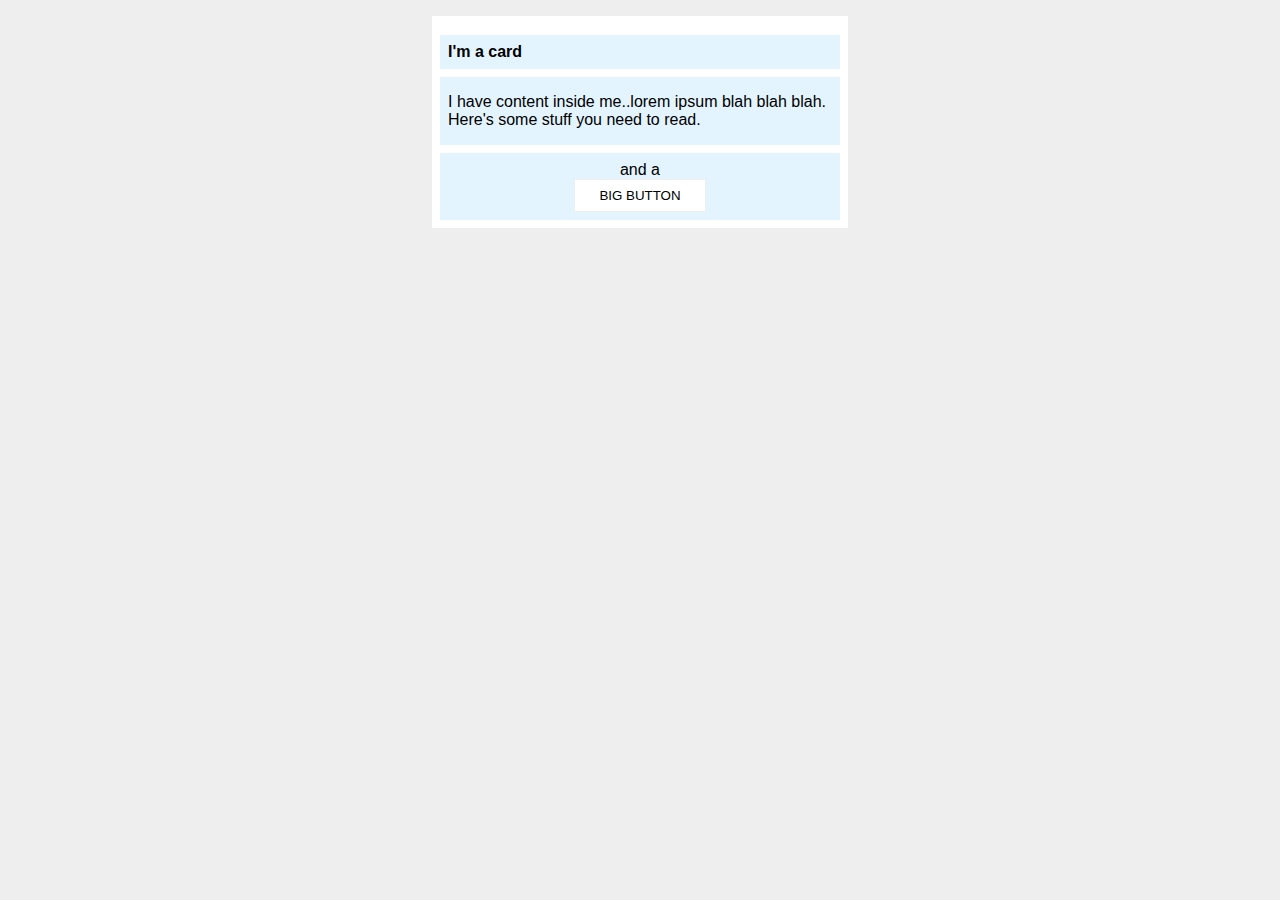
<file: foundations/block-and-inline/02-margin-and-padding-2/index.html>
<!DOCTYPE html>
<html lang="en">
  <head>
    <meta charset="UTF-8" />
    <meta http-equiv="X-UA-Compatible" content="IE=edge" />
    <meta name="viewport" content="width=device-width, initial-scale=1.0" />
    <title>Margin and Padding exercise 2</title>
    <link rel="stylesheet" href="style.css" />
  </head>
  <body>
    <div class="card">
      <h1 class="title">I'm a card</h1>
      <div class="content">
        I have content inside me..lorem ipsum blah blah blah. Here's some stuff
        you need to read.
      </div>
      <div class="button-container">and a <button>BIG BUTTON</button></div>
    </div>
  </body>
</html>
</file>
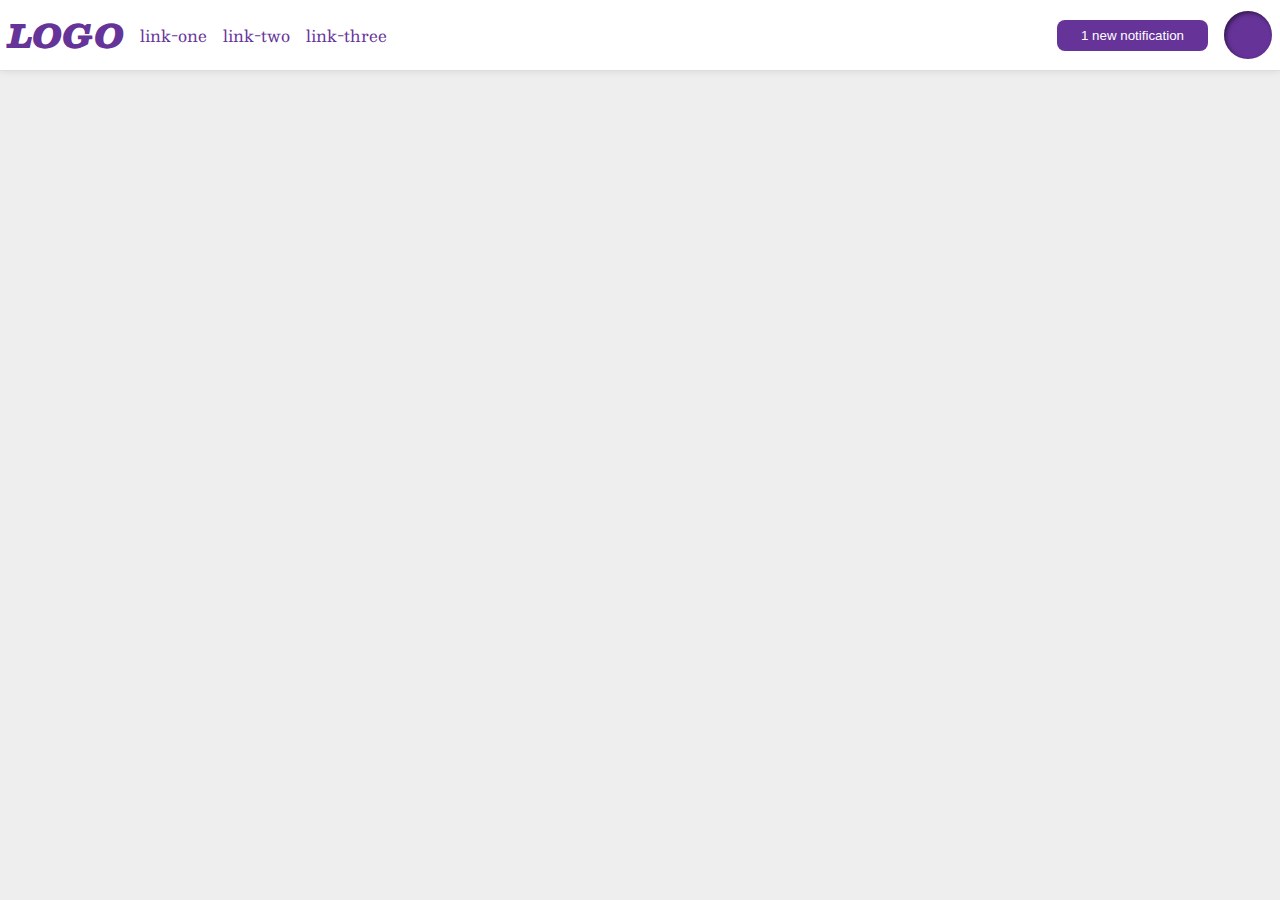
<file: foundations/flex/03-flex-header-2/index.html>
<!DOCTYPE html>
<html lang="en">
  <head>
    <meta charset="UTF-8" />
    <meta http-equiv="X-UA-Compatible" content="IE=edge" />
    <meta name="viewport" content="width=device-width, initial-scale=1.0" />
    <title>Flex Header 2</title>
    <link rel="stylesheet" href="style.css" />
  </head>
  <body>
    <div class="header">
      <div class="nav-left">
        <div class="logo">LOGO</div>
        <ul class="links">
          <li><a href="https://google.com">link-one</a></li>
          <li><a href="https://google.com">link-two</a></li>
          <li><a href="https://google.com">link-three</a></li>
        </ul>
      </div>
      <div class="nav-right">
        <button class="notifications">1 new notification</button>
        <div class="profile-image"></div>
      </div>
    </div>
  </body>
</html>
</file>
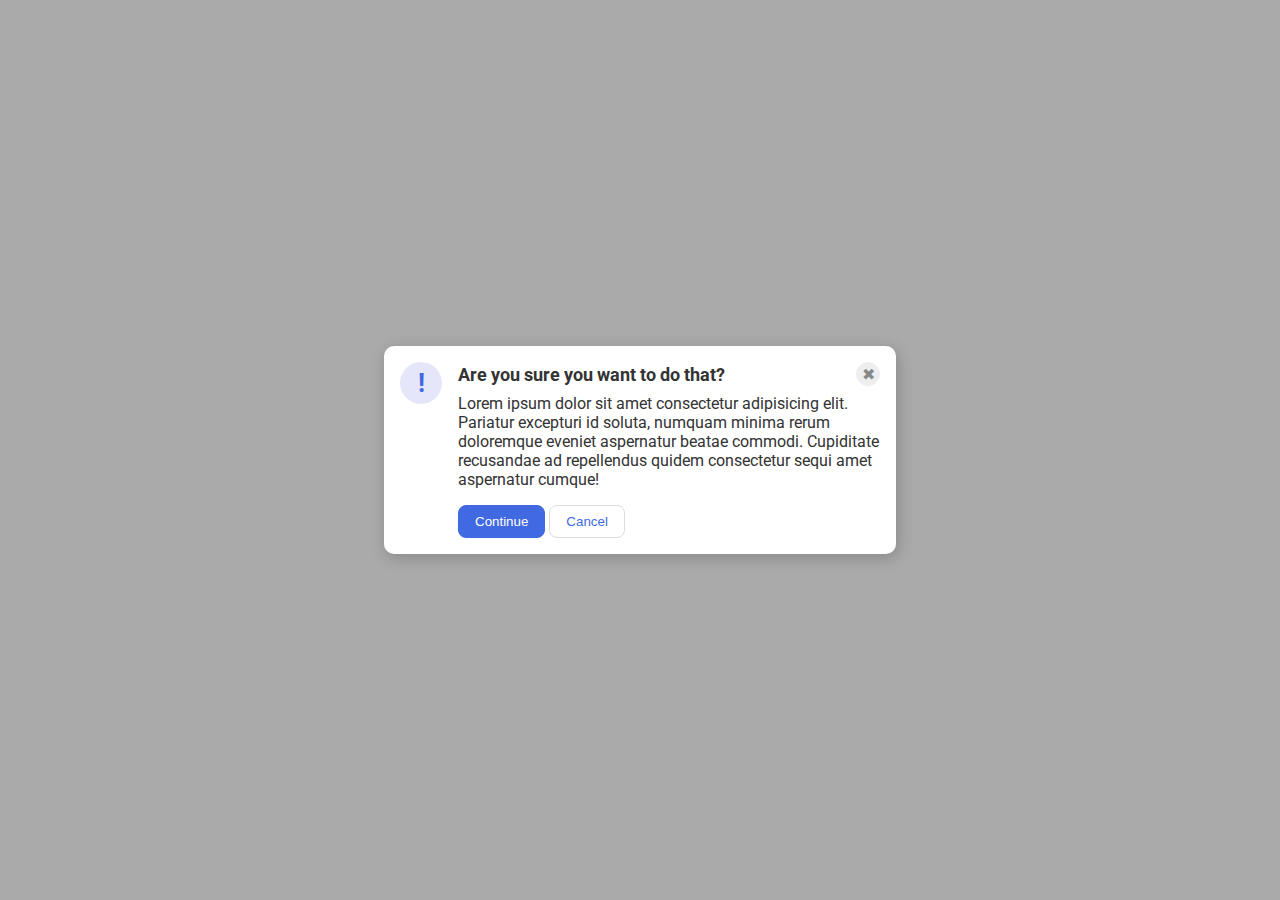
<file: foundations/flex/05-flex-modal/index.html>
<!DOCTYPE html>
<html lang="en">
  <head>
    <meta charset="UTF-8" />
    <meta http-equiv="X-UA-Compatible" content="IE=edge" />
    <meta name="viewport" content="width=device-width, initial-scale=1.0" />
    <link rel="stylesheet" href="style.css" />
    <title>Modal</title>
  </head>
  <body>
    <div class="modal">
      <div class="icon">!</div>
      <div class="container">
        <div class="header">
          Are you sure you want to do that?
          <button class="close-button">✖</button>
        </div>
        <div class="text">
          Lorem ipsum dolor sit amet consectetur adipisicing elit. Pariatur
          excepturi id soluta, numquam minima rerum doloremque eveniet
          aspernatur beatae commodi. Cupiditate recusandae ad repellendus quidem
          consectetur sequi amet aspernatur cumque!
        </div>
        <button class="continue">Continue</button>
        <button class="cancel">Cancel</button>
      </div>
    </div>
  </body>
</html>
</file>
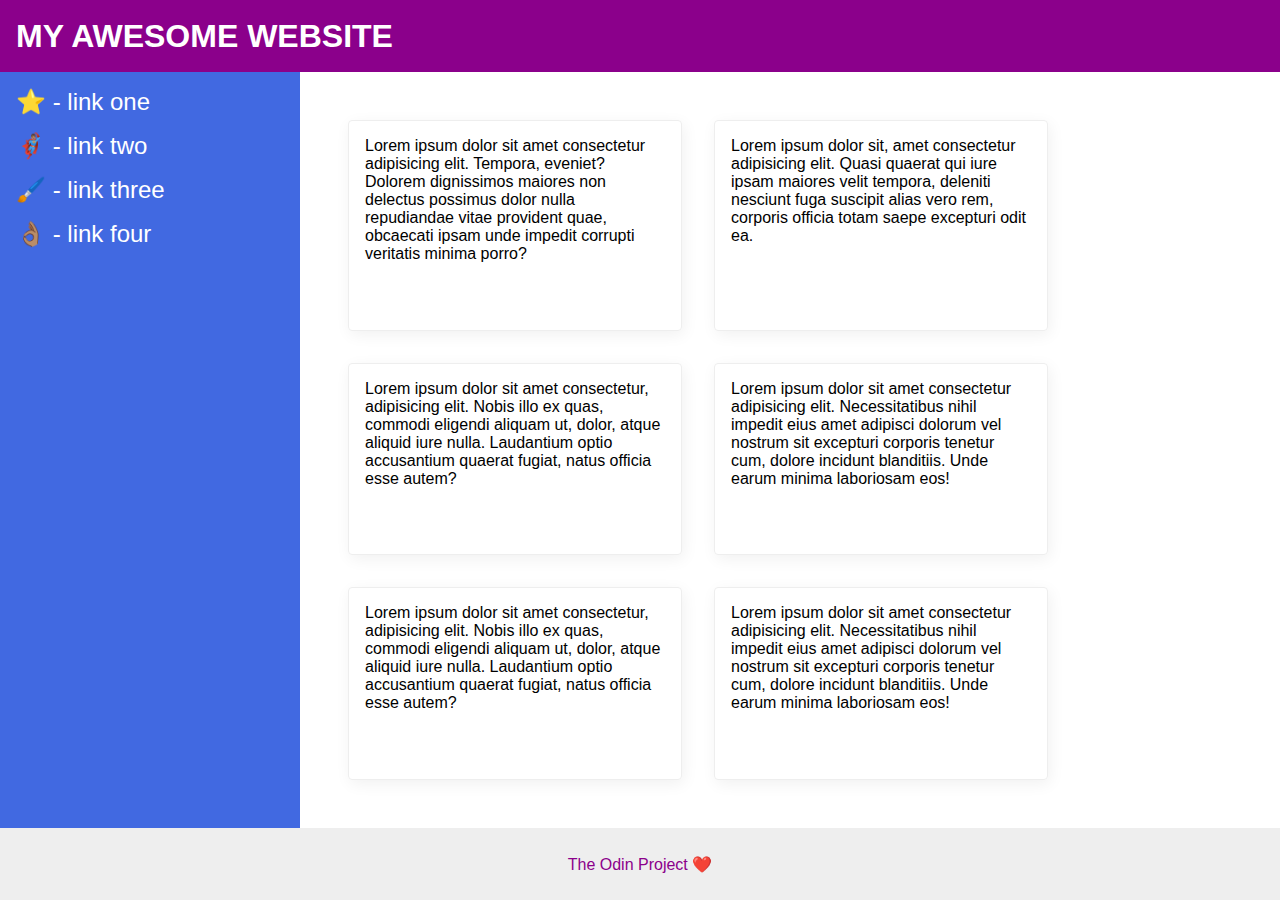
<file: foundations/flex/07-flex-layout-2/index.html>
<!DOCTYPE html>
<html lang="en">
  <head>
    <meta charset="UTF-8" />
    <meta http-equiv="X-UA-Compatible" content="IE=edge" />
    <meta name="viewport" content="width=device-width, initial-scale=1.0" />
    <title>The Holy Grail</title>
    <link rel="stylesheet" href="style.css" />
  </head>
  <body>
    <div class="header">MY AWESOME WEBSITE</div>

    <main>
      <div class="sidebar">
        <ul>
          <li><a href="#">⭐ - link one</a></li>
          <li><a href="#">🦸🏽‍♂️ - link two</a></li>
          <li><a href="#">🖌️ - link three</a></li>
          <li><a href="#">👌🏽 - link four</a></li>
        </ul>
      </div>

      <div class="cards">
        <div class="card">
          Lorem ipsum dolor sit amet consectetur adipisicing elit. Tempora,
          eveniet? Dolorem dignissimos maiores non delectus possimus dolor nulla
          repudiandae vitae provident quae, obcaecati ipsam unde impedit
          corrupti veritatis minima porro?
        </div>
        <div class="card">
          Lorem ipsum dolor sit, amet consectetur adipisicing elit. Quasi
          quaerat qui iure ipsam maiores velit tempora, deleniti nesciunt fuga
          suscipit alias vero rem, corporis officia totam saepe excepturi odit
          ea.
        </div>
        <div class="card">
          Lorem ipsum dolor sit amet consectetur, adipisicing elit. Nobis illo
          ex quas, commodi eligendi aliquam ut, dolor, atque aliquid iure nulla.
          Laudantium optio accusantium quaerat fugiat, natus officia esse autem?
        </div>
        <div class="card">
          Lorem ipsum dolor sit amet consectetur adipisicing elit.
          Necessitatibus nihil impedit eius amet adipisci dolorum vel nostrum
          sit excepturi corporis tenetur cum, dolore incidunt blanditiis. Unde
          earum minima laboriosam eos!
        </div>
        <div class="card">
          Lorem ipsum dolor sit amet consectetur, adipisicing elit. Nobis illo
          ex quas, commodi eligendi aliquam ut, dolor, atque aliquid iure nulla.
          Laudantium optio accusantium quaerat fugiat, natus officia esse autem?
        </div>
        <div class="card">
          Lorem ipsum dolor sit amet consectetur adipisicing elit.
          Necessitatibus nihil impedit eius amet adipisci dolorum vel nostrum
          sit excepturi corporis tenetur cum, dolore incidunt blanditiis. Unde
          earum minima laboriosam eos!
        </div>
      </div>
    </main>

    <div class="footer">The Odin Project ❤️</div>
  </body>
</html>
</file>
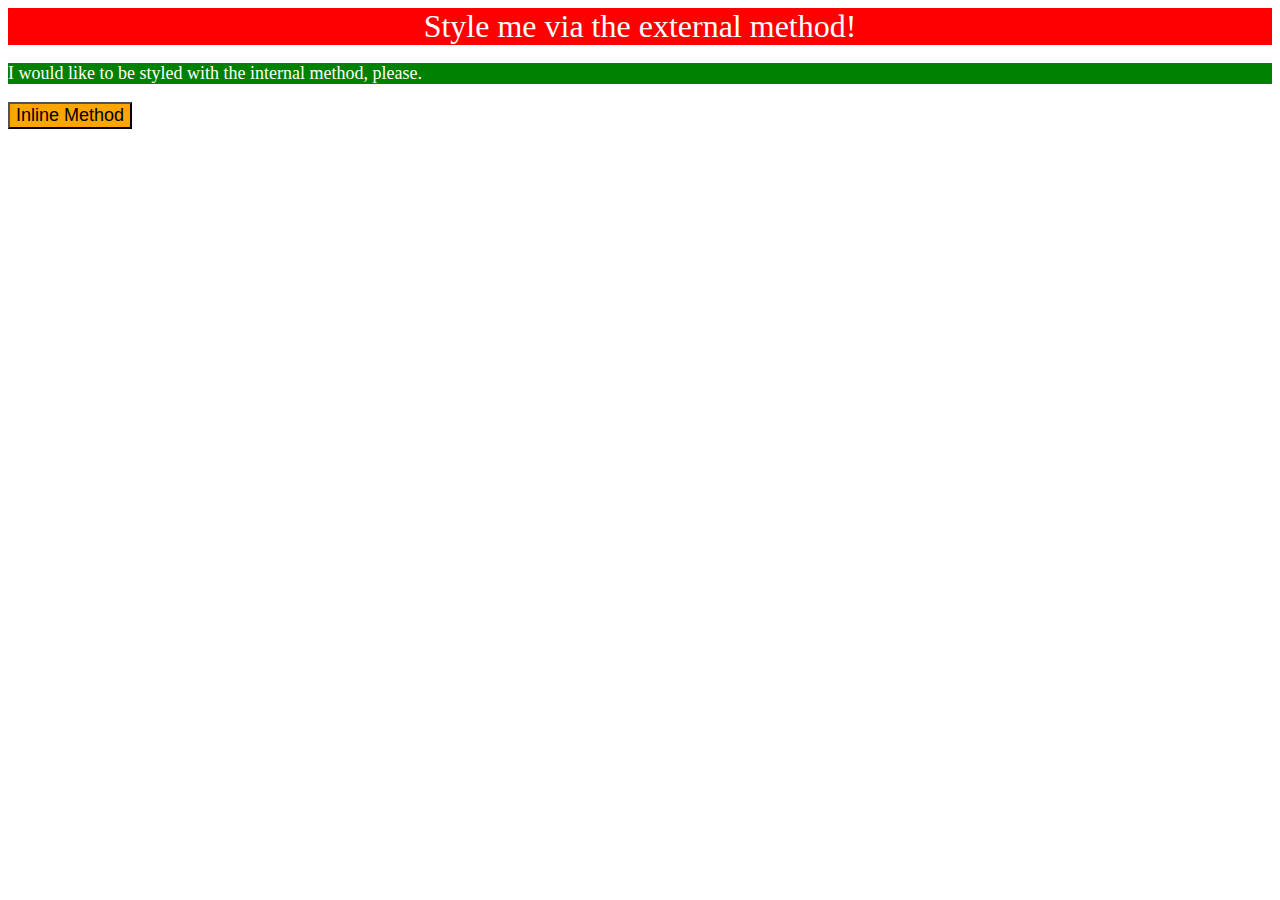
<file: foundations/intro-to-css/01-css-methods/index.html>
<!DOCTYPE html>
<html lang="en">
  <head>
    <meta charset="UTF-8" />
    <meta http-equiv="X-UA-Compatible" content="IE=edge" />
    <meta name="viewport" content="width=device-width, initial-scale=1.0" />
    <title>Methods for Adding CSS</title>
    <link rel="stylesheet" href="./style.css" />
    <style>
      p {
        background-color: green;
        color: white;
        font-size: 18px;
      }
    </style>
  </head>
  <body>
    <div>Style me via the external method!</div>
    <p>I would like to be styled with the internal method, please.</p>
    <button style="background-color: orange; font-size: 18px">
      Inline Method
    </button>
  </body>
</html>
</file>
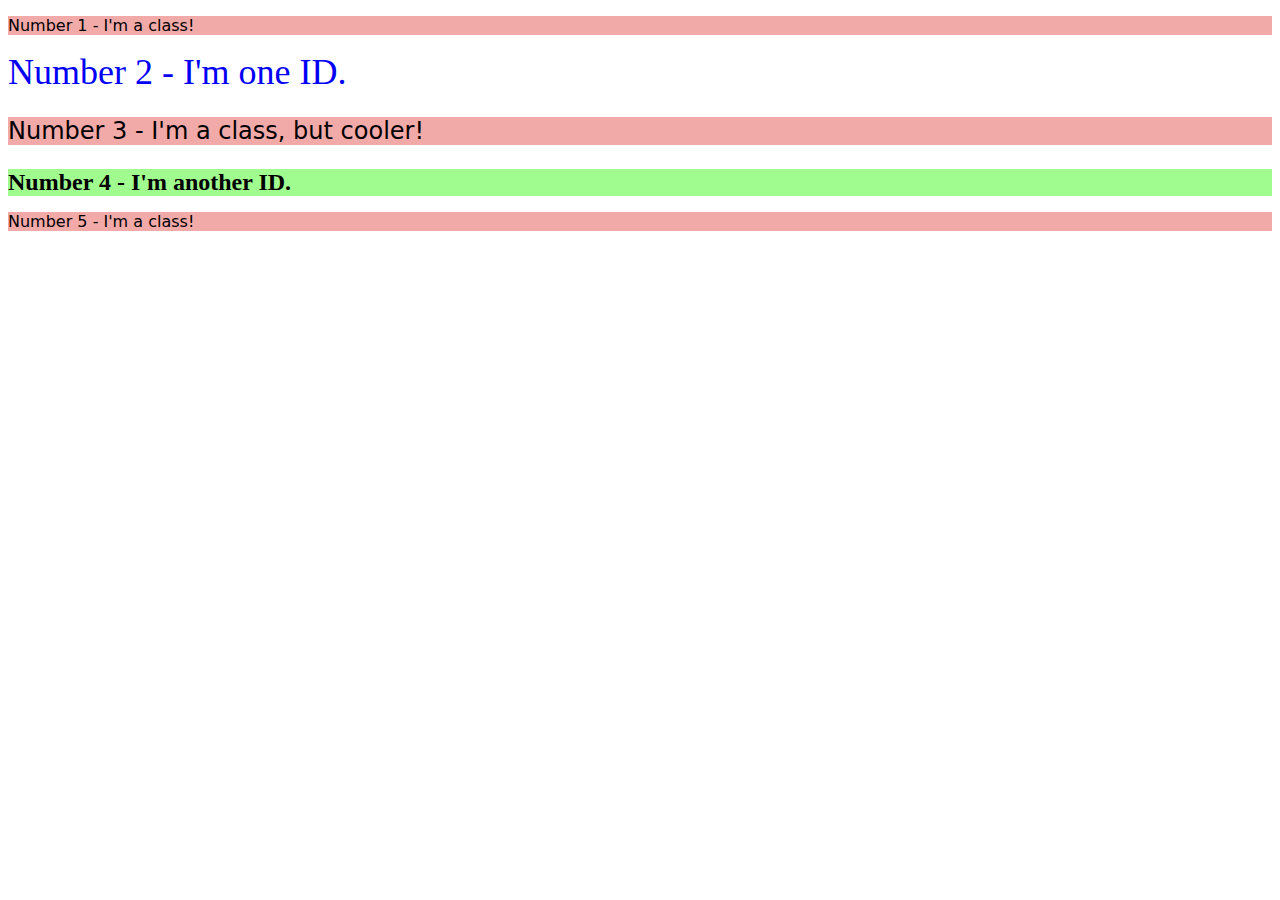
<file: foundations/intro-to-css/02-class-id-selectors/index.html>
<!DOCTYPE html>
<html lang="en">
  <head>
    <meta charset="UTF-8" />
    <meta http-equiv="X-UA-Compatible" content="IE=edge" />
    <meta name="viewport" content="width=device-width, initial-scale=1.0" />
    <title>Class and ID Selectors</title>
    <link rel="stylesheet" href="style.css" />
  </head>
  <body>
    <p class="odd">Number 1 - I'm a class!</p>
    <div id="second">Number 2 - I'm one ID.</div>
    <p class="odd big-font">Number 3 - I'm a class, but cooler!</p>
    <div id="fourth" class="big-font">Number 4 - I'm another ID.</div>
    <p class="odd">Number 5 - I'm a class!</p>
  </body>
</html>
</file>
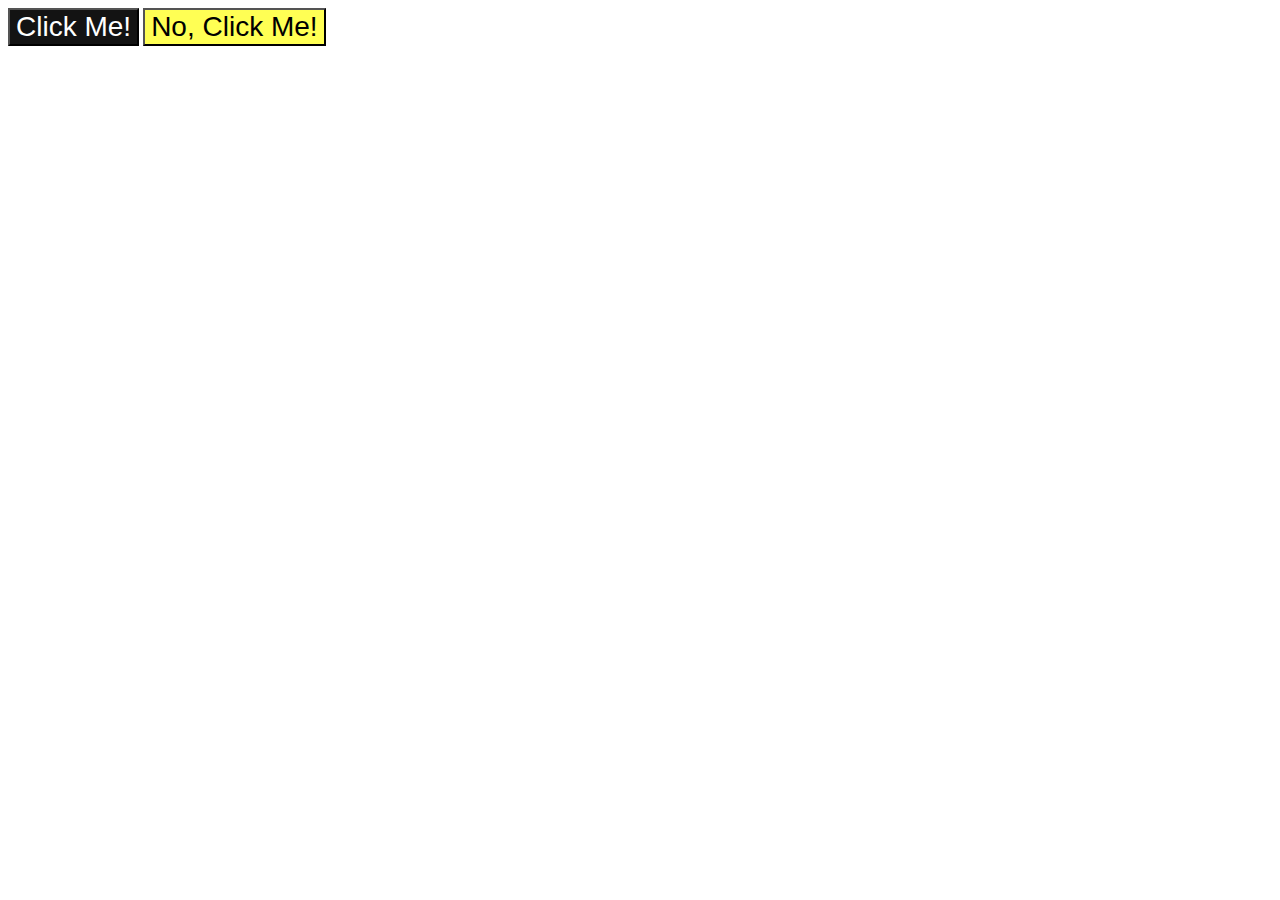
<file: foundations/intro-to-css/03-grouping-selectors/index.html>
<!DOCTYPE html>
<html lang="en">
  <head>
    <meta charset="UTF-8" />
    <meta http-equiv="X-UA-Compatible" content="IE=edge" />
    <meta name="viewport" content="width=device-width, initial-scale=1.0" />
    <title>Grouping Selectors</title>
    <link rel="stylesheet" href="style.css" />
  </head>
  <body>
    <button class="first-btn">Click Me!</button>
    <button class="second-btn">No, Click Me!</button>
  </body>
</html>
</file>
<file: foundations/block-and-inline/02-margin-and-padding-2/style.css>
body {
  background: #eee;
  font-family: sans-serif;
}

.card {
  width: 400px;
  background: #fff;
  margin: 16px auto;
  padding: 8px;
}

.title {
  background: #e3f4ff;
  margin-bottom: 8px;
  font-size: 16px;
  padding: 8px;
}

.content {
  background: #e3f4ff;
  padding: 16px 8px;
  margin-bottom: 8px;
}

.button-container {
  background: #e3f4ff;
  padding: 8px;
  text-align: center;
}

button {
  background: white;
  border: 1px solid #eee;
  display: block;
  padding: 8px 24px;
  margin: 0 auto;
}
</file>
<file: foundations/flex/03-flex-header-2/style.css>
/* this is some magical font-importing.  
you'll learn about it later. */
@import url("https://fonts.googleapis.com/css2?family=Besley:ital,wght@0,400;1,900&display=swap");

body {
  margin: 0;
  background: #eee;
  font-family: Besley, serif;
}

.header {
  background: white;
  border-bottom: 1px solid #ddd;
  box-shadow: 0 0 8px rgba(0, 0, 0, 0.1);
  display: flex;
  justify-content: space-between;
  padding: 8px;

.profile-image {
  background: rebeccapurple;
  box-shadow: inset 2px 2px 4px rgba(0, 0, 0, 0.5);
  border-radius: 50%;
  width: 48px;
  height: 48px;
}

.logo {
  color: rebeccapurple;
  font-size: 32px;
  font-weight: 900;
  font-style: italic;
}

button {
  border: none;
  border-radius: 8px;
  background: rebeccapurple;
  color: white;
  padding: 8px 24px;
}

a {
  /* this removes the line under our links */
  text-decoration: none;
  color: rebeccapurple;
}

ul {
  list-style-type: none;
  display: flex;
  gap: 16px;
  margin: 0;
  padding: 0;
 
}

.nav-left, .nav-right {
  display: flex;
  align-items: center;
  gap: 16px;
}
</file>
<file: foundations/flex/05-flex-modal/style.css>
@import url("https://fonts.googleapis.com/css2?family=Roboto:wght@400;700&display=swap");

html,
body {
  height: 100%;
}

body {
  font-family: Roboto, sans-serif;
  margin: 0;
  background: #aaa;
  color: #333;
  /* I'll give you this one for free lol */
  display: flex;
  align-items: center;
  justify-content: center;
}

.modal {
  background: white;
  width: 480px;
  border-radius: 10px;
  box-shadow: 2px 4px 16px rgba(0, 0, 0, 0.2);
  display: flex;
  gap: 16px;
  padding: 16px;
}

.icon {
  color: royalblue;
  font-size: 26px;
  font-weight: 700;
  background: lavender;
  width: 42px;
  height: 42px;
  border-radius: 50%;
  display: flex;
  align-items: center;
  justify-content: center;
  flex-shrink: 0;
}

.close-button {
  background: #eee;
  border-radius: 50%;
  color: #888;
  font-weight: 400;
  font-size: 16px;
  height: 24px;
  width: 24px;
  display: flex;
  align-items: center;
  justify-content: center;
  border: 1px solid #eee;
  padding: 0;
}

button {
  cursor: pointer;
  padding: 8px 16px;
  border-radius: 8px;
}

button.continue {
  background: royalblue;
  border: 1px solid royalblue;
  color: white;
}

button.cancel {
  background: white;
  border: 1px solid #ddd;
  color: royalblue;
}

.header {
  display: flex;
  align-items: center;
  justify-content: space-between;
  font-size: 18px;
  font-weight: 700;
  margin-bottom: 8px;
}

.text {
  margin-bottom: 16px;
}
</file>
<file: foundations/flex/07-flex-layout-2/style.css>
body {
  font-family: -apple-system, BlinkMacSystemFont, "Segoe UI", Roboto, Oxygen,
    Ubuntu, Cantarell, "Open Sans", "Helvetica Neue", sans-serif;
  margin: 0;
  min-height: 100vh;
  display: flex;
  flex-direction: column;
}

.header {
  height: 72px;
  background: darkmagenta;
  color: white;
  font-size: 32px;
  font-weight: 900;
  padding: 0 16px;
  display: flex;
  align-items: center;
}

main {
  flex: 1;
  display: flex;
}

.cards {
  display: flex;
  flex-wrap: wrap;
  gap: 32px;
  padding: 48px;
}

.footer {
  height: 72px;
  background: #eee;
  color: darkmagenta;
  display: flex;
  justify-content: center;
  align-items: center;
}

.sidebar {
  width: 300px;
  background: royalblue;
  box-sizing: border-box;
  flex-shrink: 0;
  padding: 16px;
}

.sidebar ul {
  list-style-type: none;
  margin: 0;
  padding: 0;
}

.sidebar ul li {
  margin-bottom: 16px;
}

.sidebar ul li a {
  font-size: 24px;
  color: white;
  text-decoration: none;
}

.card {
  border: 1px solid #eee;
  box-shadow: 2px 4px 16px rgba(0, 0, 0, 0.06);
  border-radius: 4px;
  padding: 16px;
  width: 300px;
}
</file>
<file: foundations/intro-to-css/01-css-methods/style.css>
div {
  background-color: red;
  color: white;
  font-size: 32px;
  font-weight: boldß;
  text-align: center;
}
</file>
<file: foundations/intro-to-css/02-class-id-selectors/style.css>
.odd {
  background-color: rgb(242, 170, 169);
  font-family: Verdana, "DejaVu Sans", sans-serif;
}

#second {
  color: rgb(0, 0, 245);
  font-size: 36px;
}

.big-font {
  font-size: 24px;
}

#fourth {
  background-color: rgb(161, 252, 143);
  font-weight: bold;
}
</file>
<file: foundations/intro-to-css/03-grouping-selectors/style.css>
.first-btn,
.second-btn {
  font-family: Helvetica, "Times New Roman", sans-serif;
  font-size: 28px;
}

.first-btn {
  background-color: #000000ec;
  color: #ffffff;
}

.second-btn {
  background-color: rgb(255, 255, 84);
}
</file>
